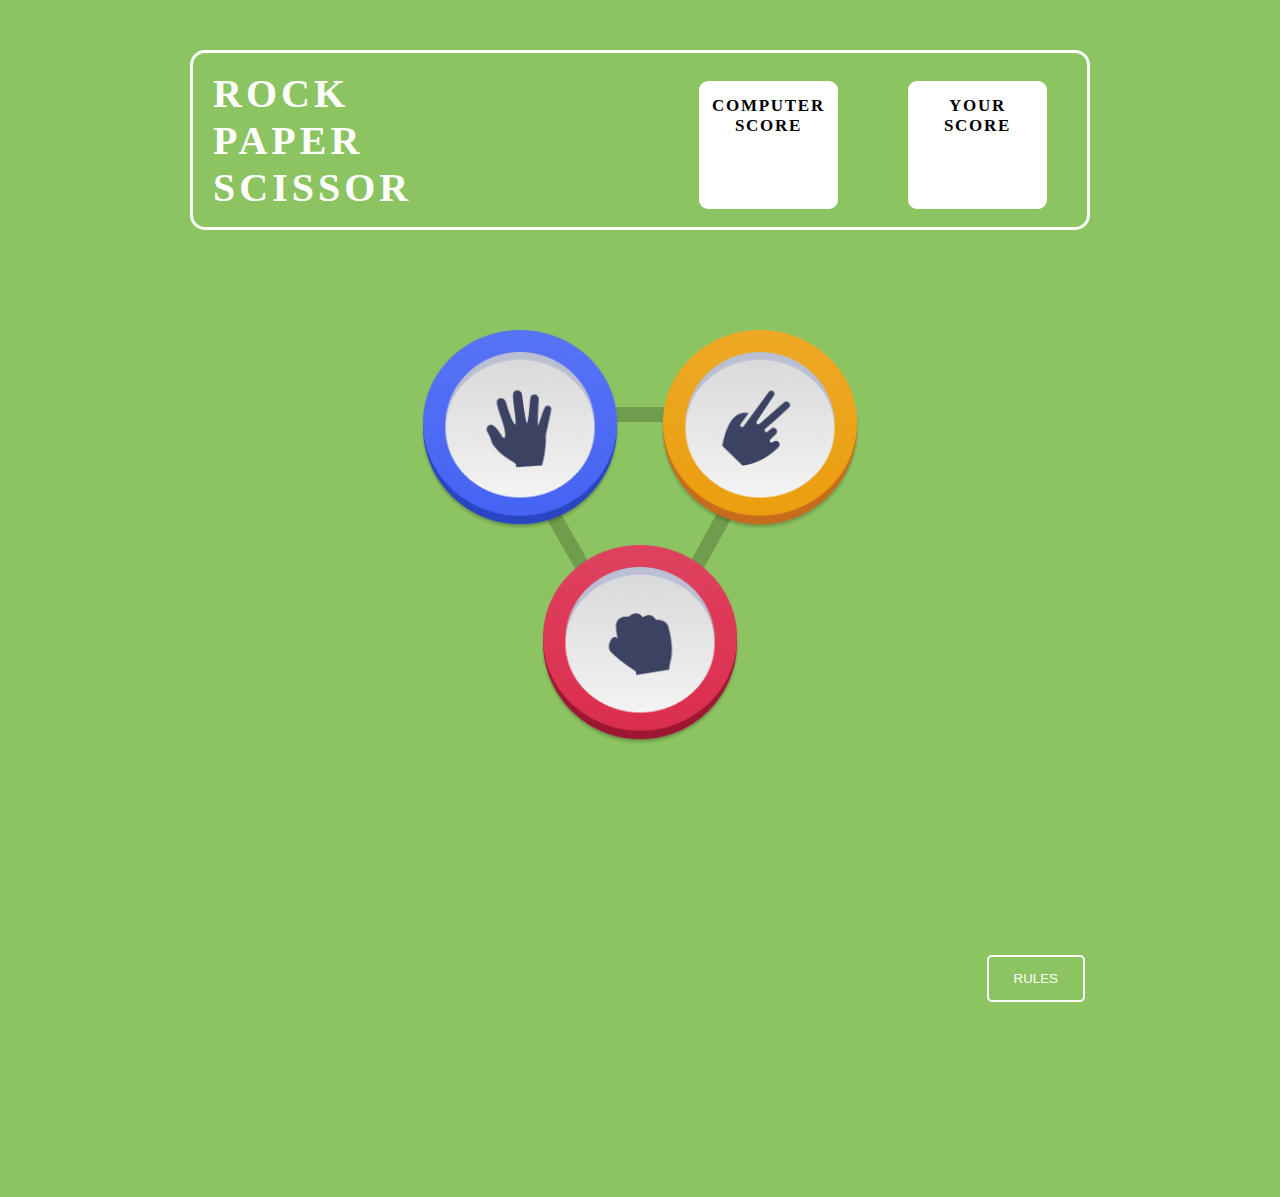
<file: index.html>
<!DOCTYPE html>
<html lang="en">
  <head>
    <link rel="stylesheet" href="style.css" />
    <meta charset="UTF-8" />
    <meta="viewport" content="width=device-width, initial-scale=1.0" />
    <link rel="preconnect" href="https://fonts.gstatic.com" />
    <link rel="preconnect" href="https://fonts.gstatic.com">
    <link href="https://fonts.googleapis.com/css2?family=Barlow:wght@600&display=swap" rel="stylesheet">
    <title>Rock Paper Scissors</title>
  </head>
  <body>
    <div class="wrapper">
        <div class="scoreboard">
            <div class="logo">
                <p>ROCK </p>
                <p>PAPER </p>
                <p>SCISSOR</p>
            </div>
            <div class="score">
                <div class="right-box comscore">
                    COMPUTER SCORE
                    <h2></h2>
                </div>
                <div class="right-box yourscore">
                    YOUR <br> SCORE
                    <h2></h2>
                </div>
            </div>
        </div>
      <div class="hands">
            <div class="hand paper">
              <img src="/asset/Paper.png" onclick="pickUserHand('paper')"/>
            </div>
            <div class="hand scissors">
              <img src="/asset/Scissors.png" onclick="pickUserHand('scissors')"/>
            </div>
            <div class="hand rock">
              <img src="/asset/Rock.png" onclick="pickUserHand('rock')"/>                        
            </div>
      </div>
      <div class="contest">       
        <div class="userhand">
            <h1>YOU PICKED</h1>
            <div class="handImageContainer">
              <img id="userPickImage" src="/asset/Paper.png">
            </div>
        </div>
        <div class="referee"> 
            <div class="decision"><h1> YOU WIN! </h1></div>
            <div class="newGame" onclick="restartGame()">PLAY AGAIN</div>
        </div>
        <div class="computerhand">
            <h1>COMPUTER PICKED</h1>
            <div class="handImageContainer">
              <img id="computerPickImage" src='/asset/Paper.png' /> 
            </div>   
        </div>       
      </div>
      
    </div>
    
    <div class="btns">
        <div class="btn-container">
            <div id="showRuleBox" class="rulebox">
                <svg id="cancle" onclick="notShowRules()" width="23" height="31" viewBox="0 0 23 31" fill="none" xmlns="http://www.w3.org/2000/svg">
                    <path d="M1.32031 25.457L7.33594 16.0469V15.6602L1.92188 7.45312C1.76432 7.20964 1.61393 6.97331 1.4707 6.74414C1.32747 6.50065 1.19141 6.26432 1.0625 6.03516C0.847656 5.64844 0.647135 5.24023 0.460938 4.81055C0.289062 4.38086 0.203125 4.01562 0.203125 3.71484C0.203125 3.32812 0.310547 2.93424 0.525391 2.5332C0.754557 2.13216 1.14844 1.76693 1.70703 1.4375C2.35156 1.09375 2.9388 0.921875 3.46875 0.921875C4.28516 0.921875 4.95833 1.2513 5.48828 1.91016C6.03255 2.55469 6.53385 3.25651 6.99219 4.01562L10.9883 10.5898H11.6328L15.6289 4.01562C16.1016 3.25651 16.6029 2.55469 17.1328 1.91016C17.6628 1.2513 18.3359 0.921875 19.1523 0.921875C19.4102 0.921875 19.6823 0.972005 19.9688 1.07227C20.2695 1.17253 20.5846 1.30859 20.9141 1.48047C21.5156 1.8099 21.931 2.16797 22.1602 2.55469C22.3893 2.92708 22.5039 3.29948 22.5039 3.67188C22.5039 3.98698 22.4108 4.35938 22.2246 4.78906C22.0384 5.21875 21.8307 5.63411 21.6016 6.03516C21.3438 6.50781 21.043 6.98047 20.6992 7.45312L15.3281 15.6602V16.0469L21.3008 25.457C21.6016 25.9297 21.8594 26.4023 22.0742 26.875C22.3034 27.3333 22.418 27.7917 22.418 28.25C22.418 28.6367 22.3105 29.0234 22.0957 29.4102C21.8952 29.7826 21.5156 30.1406 20.957 30.4844C20.3125 30.8281 19.7253 31 19.1953 31C18.4505 31 17.8346 30.7279 17.3477 30.1836C16.8607 29.6393 16.4023 29.0378 15.9727 28.3789L11.6328 21.332H10.9883L6.64844 28.3789C6.21875 29.0378 5.76042 29.6393 5.27344 30.1836C4.78646 30.7279 4.1849 31 3.46875 31C2.92448 31 2.35156 30.8281 1.75 30.4844C1.16276 30.1406 0.754557 29.7826 0.525391 29.4102C0.310547 29.0234 0.203125 28.6367 0.203125 28.25C0.203125 27.7917 0.310547 27.3333 0.525391 26.875C0.754557 26.4023 1.01953 25.9297 1.32031 25.457Z" fill="white"/>
                    </svg>
                <h2>Game Rules</h2>
                <ul style="list-style-type: square;">
                    <li>Rock beats scissors, scissors beat paper, and paper beats rock.</li>
                    <li>Agree ahead of time whether you’ll count off “rock, paper, scissors, shoot” or just “rock, paper, scissors.”</li>
                    <li>Use rock, paper, scissors to settle minor decisions or simply play to pass the time</li>
                    <li>If both players lay down the same hand, each player lays down another hand</li>
                </ul>
            </div>
            <button class="rule-btn" onclick="showRules()">RULES</button>
            </div>
        <div id="nextBtnShow" class="btn-container nextBtn">
        <a href="next.html">NEXT</a>
        </div>
      </div>
    <script src="script.js"></script>
  </body>
</html>
</file>
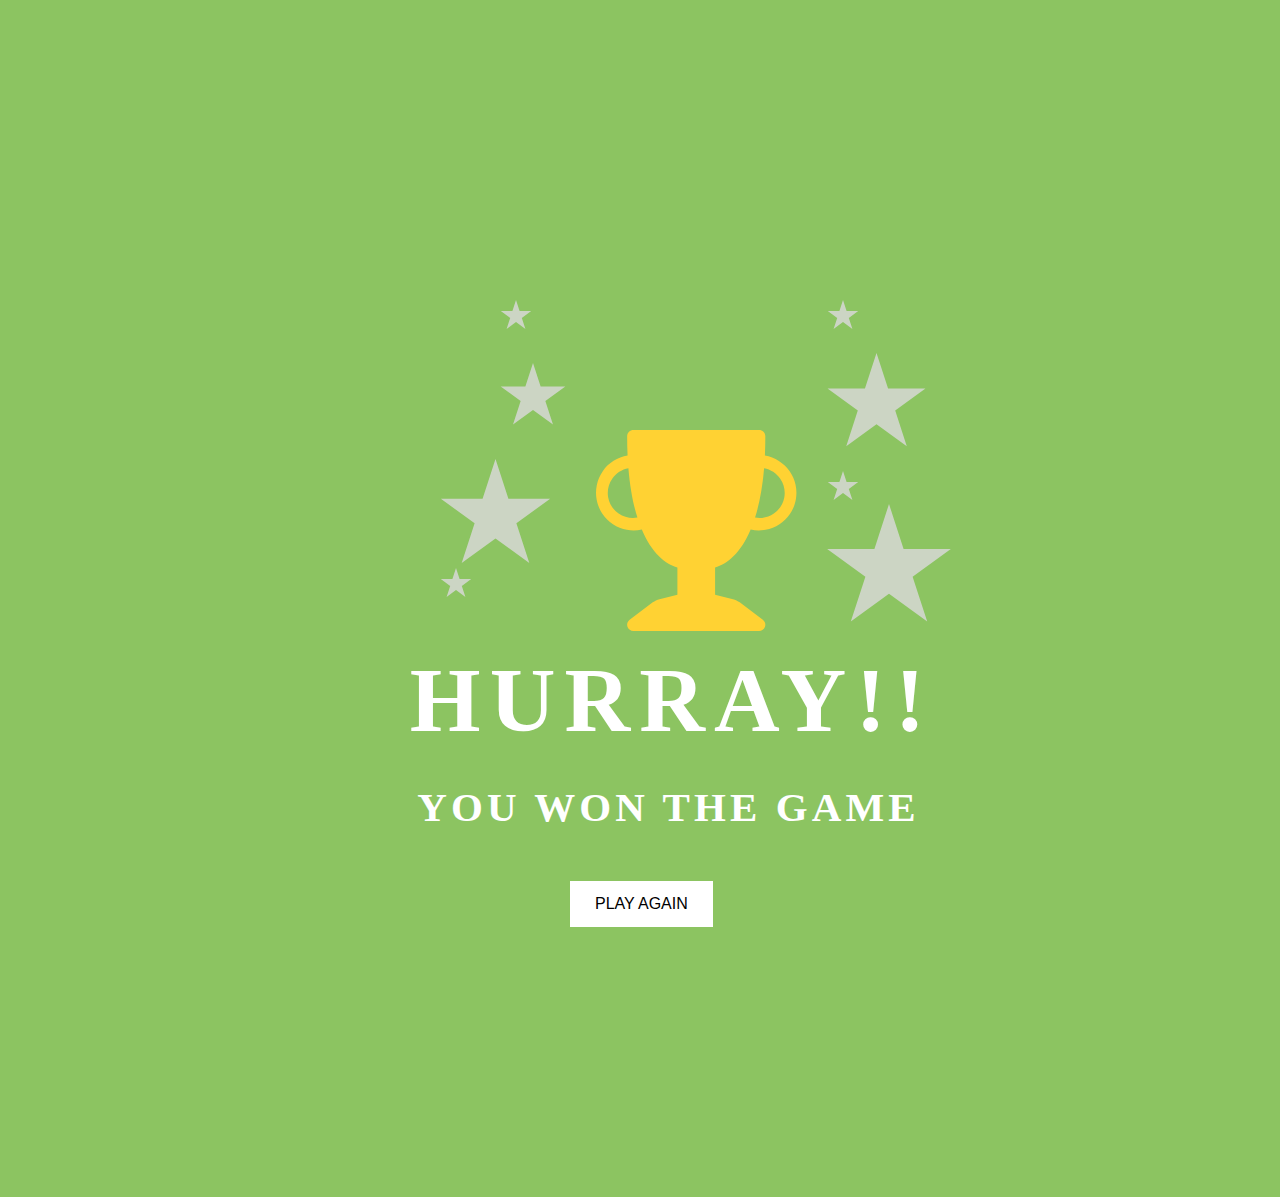
<file: next.html>
<!DOCTYPE html>
<html lang="en">
<head>
    <meta charset="UTF-8">
    <meta name="viewport" content="width=device-width, initial-scale=1.0">
    <title>Document</title>
    <link rel="stylesheet" href="style.css">
    <link rel="stylesheet" href="next.css">
</head>
<body>
    <main>
        <div class="container-1">
            <div class="star-l">
                <div class="star-1">
                    <svg width="32" height="29" viewBox="0 0 32 29" fill="none" xmlns="http://www.w3.org/2000/svg">
                        <path d="M16 0L19.5922 11.0557H31.2169L21.8123 17.8885L25.4046 28.9443L16 22.1115L6.59544 28.9443L10.1877 17.8885L0.783095 11.0557H12.4078L16 0Z" fill="#D9D9D9" fill-opacity="0.83"/>
                        </svg>
                        
                </div>
                <div class="star-2">
                    <svg width="66" height="62" viewBox="0 0 66 62" fill="none" xmlns="http://www.w3.org/2000/svg">
                        <path d="M33 0L40.6335 23.4934L65.3359 23.4934L45.3512 38.0132L52.9847 61.5066L33 46.9868L13.0153 61.5066L20.6488 38.0132L0.664078 23.4934L25.3665 23.4934L33 0Z" fill="#D9D9D9" fill-opacity="0.83"/>
                        </svg>
                        
                </div>
                <div class="star-3">
                    <svg width="111" height="105" viewBox="0 0 111 105" fill="none" xmlns="http://www.w3.org/2000/svg">
                        <path d="M55.5 0L68.4096 39.7315H110.186L76.3881 64.287L89.2977 104.018L55.5 79.463L21.7023 104.018L34.6119 64.287L0.814251 39.7315H42.5904L55.5 0Z" fill="#D9D9D9" fill-opacity="0.83"/>
                        </svg>
                        
                </div>
                <div class="star-4">
                    <svg width="32" height="29" viewBox="0 0 32 29" fill="none" xmlns="http://www.w3.org/2000/svg">
                        <path d="M16 0L19.5922 11.0557H31.2169L21.8123 17.8885L25.4046 28.9443L16 22.1115L6.59544 28.9443L10.1877 17.8885L0.783095 11.0557H12.4078L16 0Z" fill="#D9D9D9" fill-opacity="0.83"/>
                        </svg>
                        
                </div>
            </div>
            <div class="vector">
            <svg width="201" height="401" viewBox="0 0 201 201" fill="none" xmlns="http://www.w3.org/2000/svg">
                <path d="M31.1411 6.28125C31.1411 4.61536 31.8029 3.0177 32.9809 1.83974C34.1588 0.661773 35.7565 0 37.4224 0L163.047 0C164.713 0 166.311 0.661773 167.489 1.83974C168.667 3.0177 169.329 4.61536 169.329 6.28125C169.329 13.0399 169.178 19.4719 168.901 25.5772C173.865 26.3992 178.614 28.2068 182.868 30.8935C187.123 33.5801 190.796 37.0913 193.671 41.2202C196.547 45.349 198.566 50.0118 199.611 54.9336C200.655 59.8554 200.704 64.9366 199.754 69.8775C198.803 74.8184 196.873 79.5189 194.077 83.7019C191.281 87.8849 187.676 91.4657 183.474 94.2331C179.272 97.0005 174.558 98.8986 169.611 99.8152C164.663 100.732 159.583 100.649 154.668 99.5704C144.744 122.999 131.076 134.456 119.079 137.396V164.694L136.98 169.167C139.417 169.77 141.716 170.863 143.726 172.37L166.816 189.694C167.871 190.485 168.65 191.588 169.043 192.846C169.436 194.104 169.423 195.454 169.006 196.705C168.589 197.956 167.79 199.044 166.72 199.814C165.651 200.585 164.366 201 163.047 201H37.4224C36.104 201 34.8191 200.585 33.7497 199.814C32.6802 199.044 31.8803 197.956 31.4635 196.705C31.0466 195.454 31.0337 194.104 31.4268 192.846C31.8199 191.588 32.599 190.485 33.6536 189.694L56.7435 172.37C58.7535 170.863 61.0524 169.77 63.4896 169.167L81.3911 164.694V137.396C69.3939 134.456 55.7259 122.999 45.8016 99.5578C40.8844 100.642 35.7999 100.73 30.8483 99.8159C25.8967 98.9021 21.1784 97.0054 16.972 94.2378C12.7657 91.4701 9.15659 87.8876 6.3579 83.7018C3.5592 79.516 1.62765 74.8119 0.677325 69.8671C-0.273001 64.9224 -0.222836 59.8374 0.824858 54.9124C1.87255 49.9874 3.89653 45.3222 6.77726 41.1925C9.65799 37.0628 13.3371 33.5521 17.5972 30.868C21.8573 28.1838 26.6121 26.3806 31.5808 25.5647C31.2851 19.1411 31.1385 12.7116 31.1411 6.28125ZM32.3848 38.19C25.8295 39.3894 20.0192 43.1438 16.2321 48.6272C12.4449 54.1107 10.9911 60.8739 12.1906 67.4292C13.39 73.9845 17.1444 79.7948 22.6278 83.582C28.1113 87.3691 34.8745 88.8229 41.4298 87.6234C37.2465 74.4328 34.0431 58.1518 32.3848 38.19ZM159.052 87.6234C165.608 88.8229 172.371 87.3691 177.854 83.582C183.338 79.7948 187.092 73.9845 188.292 67.4292C189.491 60.8739 188.037 54.1107 184.25 48.6272C180.463 43.1438 174.653 39.3894 168.097 38.19C166.427 58.1644 163.223 74.4328 159.052 87.6234Z" fill="#FFD233"/>
                </svg>
            </div>
            <div class="star-r">
                <div class="star-5">
                    <svg width="32" height="29" viewBox="0 0 32 29" fill="none" xmlns="http://www.w3.org/2000/svg">
                        <path d="M16 0L19.5922 11.0557H31.2169L21.8123 17.8885L25.4046 28.9443L16 22.1115L6.59544 28.9443L10.1877 17.8885L0.783095 11.0557H12.4078L16 0Z" fill="#D9D9D9" fill-opacity="0.83"/>
                        </svg>
                        
                </div>
                <div class="star-6">
                    <svg width="99" height="94" viewBox="0 0 99 94" fill="none" xmlns="http://www.w3.org/2000/svg">
                        <path d="M49.5 0L61.0625 35.5856H98.4794L68.2085 57.5788L79.7709 93.1644L49.5 71.1712L19.2291 93.1644L30.7915 57.5788L0.520588 35.5856H37.9375L49.5 0Z" fill="#D9D9D9" fill-opacity="0.83"/>
                        </svg>
                        
                        
                </div>
                <div class="star-7">
                    <svg width="32" height="29" viewBox="0 0 32 29" fill="none" xmlns="http://www.w3.org/2000/svg">
                        <path d="M16 0L19.5922 11.0557H31.2169L21.8123 17.8885L25.4046 28.9443L16 22.1115L6.59544 28.9443L10.1877 17.8885L0.783095 11.0557H12.4078L16 0Z" fill="#D9D9D9" fill-opacity="0.83"/>
                        </svg>
                        
                        
                </div>
                <div class="star-8">
                    <svg width="124" height="118" viewBox="0 0 124 118" fill="none" xmlns="http://www.w3.org/2000/svg">
                        <path d="M62 0L76.5934 44.9139H123.819L85.6126 72.6722L100.206 117.586L62 89.8278L23.794 117.586L38.3874 72.6722L0.181328 44.9139H47.4066L62 0Z" fill="#D9D9D9" fill-opacity="0.83"/>
                        </svg>
                        
                        
                </div>
            </div>
        </div>
        <div class="container-2">
            HURRAY!!
        </div>
        <div class="container-3">
            YOU WON THE GAME
        </div>
        <div class="container-4">
            <a href="index.html">PLAY AGAIN</a>
        </div>
    </main>
    <script src="script.js"></script>
</body>
</html>
</file>
<file: style.css>
* {
    padding: 0;
    margin: 0;
    box-sizing: border-box;
  }
  
  body {
    font-family: "Barlow Condensed", sans-serif;
    background: 
    #8CC461;
  }

  .wrapper {
    display: flex;
    flex-direction: column;
    align-items: center;
    background:#8CC461;

  }
  
  .scoreboard {
    width: 900px;
    height: 180px;
    border-radius: 15px;
    border: 3px solid white;
    display: flex;
    justify-content: space-between;
    align-items: center;
    margin-top: 50px;
    padding: 30px 20px;
  }
  
  .title {
    padding-left: 30px;
  }
  
  .score h1 {
    color: #565468;
    font-size: 56px;
    font-family: "Barlow", sans-serif;
  }
  
  .score p {
    color: #2a45c2;
    font-size: 16px;
    font-style: normal;
    font-weight: 600;
    line-height: 19px;
    letter-spacing: 2.5px;
    text-align: left;
  }
  
  .hands {
    background-image: url("../asset/triangle.png");
    background-position: center;
    background-repeat: no-repeat;
    visibility: visible;
    opacity: 1;
    position: relative;
    width: 476px;
    height: 430px;
    margin-top: 100px;
    display: flex;
    z-index: 0;
    flex-wrap: wrap;
    justify-content: center;
  }
  .hands img {
    width: 200px;
    height: 200px;
    display: block;
  }
  
  .hands .paper {
    margin-right: 20px;
  }
  
  .hands .scissors {
    margin-left: 20px;
  }
  
  .hands .hand {
    cursor: pointer;
    transition: all 0.25s;
  }
  
  .hands .hand:hover {
    transform: translate3d(0px, -8px, 0px);
  }
  
  .contest {
    display: none;
    margin-top: 50px;
    width: 900px;
  }
  
  .contest img {
    width: 275px;
    height: 275px;
  }
  
  .contest > div {
    flex: 1;
  }
  
  .contest h1 {
    color: white;
    font-size: 20px;
    margin-top: 20px;
    margin-bottom: 50px;
    text-align: center;
  }
  
  .contest .newGame {
    color: hsl(229, 25%, 31%);
    background-color: white;
    padding: 12px 24px;
    border-radius: 6px;
    cursor: pointer;
    transition: all 0.15s;
  }
  
  .newGame:hover {
    background: rgb(218, 218, 218);
    transform: translate3d(0px, -2px, 0px);
  }
  
  .contest .handImageContainer {
    display: flex;
    justify-content: center;
  }
  
  .referee {
    display: flex;
    flex-direction: column;
    justify-content: center;
    align-items: center;
  }
  
  .referee h1 {
    font-size: 45px;
    color: white;
  }
  
  .computerhand {
    display: flex;
    flex-direction: column;
  }

  .main{

    display: flex;
    justify-content: space-between;
    top: 62px;
    left: 240px;
    border-radius: 13px;
    border: 2px;
    border: 5px solid #a21111;
    width: 800px;
    height: 158px;

}
.logo{
    color: #FFFFFF;


}
.score{
    display: flex;
    justify-content:space-between;

    text-align: center;
    margin-top: 10px;
}
.right-box{
    width: 139px;
height: 128px;
top: 77px;
left: 881px;
border-radius: 9px;
background: #FFFFFF;
margin-left: 50px;
margin-right: 20px;
padding-top: 15px;
font-family: Roboto;
font-size: 17px;
font-weight: 600;
line-height: 20px;
letter-spacing: 0.1em;
text-align: center;
}

.right-box h2{
    background: white;
    font-weight: 1000;
    font-size: 50px;
    margin-top: 15px;
}
p{

    font-family: Roboto;
    font-size: 40px;
    font-weight: 600;
    /* line-height: 5px; */
    letter-spacing: 0.1em;
    text-align: left;

}

.btns{
    display: flex;
    justify-content: flex-end;
    margin: 180px;
}

.btn-container a:link, a:visited{
border: 2px solid white;
color: white;
padding: 14px 25px;
text-align: center;
text-decoration: none;
display: inline-block;
border-radius: 5px;
margin: 15px;
}

.btn-container a:hover, a:active {
background-color: whitesmoke;
color: black;
}

.nextBtn{
    display: none;
}


.rulebox{
    background-color: #004429;
    color: #FFFFFF;
    width: 278px;
    height: 325px;
    top: 330px;
    float: right;
    border-radius: 13px;
    border: 7px;
    border: 7px solid white;
    position: absolute;
    top: 600px;
    display: none;
}
h2{
    background: none;
    text-align: center;
}
ul{
    background: none;
    padding: 0px 20px 0px 20px;
    line-height: 22px;
}
li{
    background: none;
}

::marker{
    color: darkgoldenrod;
}
.rulebox svg{
    width: 50px;
    height: 50px;
    top: 300px;
    left: 1217px;
    background: linear-gradient(0deg, #FF0000, #FF0000),
    linear-gradient(0deg, #FFFFFF, #FFFFFF);
    border: 5px solid #FFFFFF;
    border-radius: 50%;
    float: right;
    cursor: pointer;
    margin: -25px;
}

.rule-btn{
    background: 
    #8CC461;
    border: 2px solid white;
    color: white;
    padding: 14px 25px;
    border-radius: 5px;
    margin: 15px;

}
button{
    cursor: pointer;
}
</file>
<file: next.css>
main{
    width: 1000px;
    height: 897px;
    /* background: yellow; */
    margin: auto;
}
.vector{
    height: 297px;
    padding: 30px;
}

.star-1{
    margin-left: 60px;
    margin-bottom: 30px;
}

.star-2{
    margin-left: 60px;
    margin-bottom: 30px;
}

.star-5{
    margin-right: 360px;
    margin-bottom: 20px;
}

.star-6{
    margin-right: 50px;
    margin-bottom: 20px;
}

.star-7{
    margin-right: 50px;
}
.star-8{
    margin-right: 50px;

}
.container-1{
    display: flex;
    height: 297px;
    margin-bottom: 50px;
    margin-top: 300px;
    margin-left: 300px;
}
.container-2{
    font-family: Roboto;
    font-size: 91px;
    font-weight: 600;
    line-height: 107px;
    letter-spacing: 0.1em;
    text-align: center;
    width: 864px;
    height: 86px;
    color: #FFFFFF;     
    margin-bottom: 50px;
    margin-left: 100px;
    /* margin: auto; */
}

.container-3{
    font-family: Roboto;
    font-size: 41px;
    font-weight: 600;
    line-height: 48px;
    letter-spacing: 0.1em;
    text-align: center;
    width: 857px;
    height: 48px;
    color: #FFFFFF;     
 margin-bottom: 50px;
 margin-left: 100px;
   /* margin: auto; */
}

.container-4{
    margin-left: 430px;
}

a:link, a:visited {
    background-color: white;
    color: black;
    padding: 14px 25px;
    text-align: center;
    text-decoration: none;
    display: inline-block;
  }
  
  a:hover, a:active {
    background-color: whitesmoke;
  }
</file>
